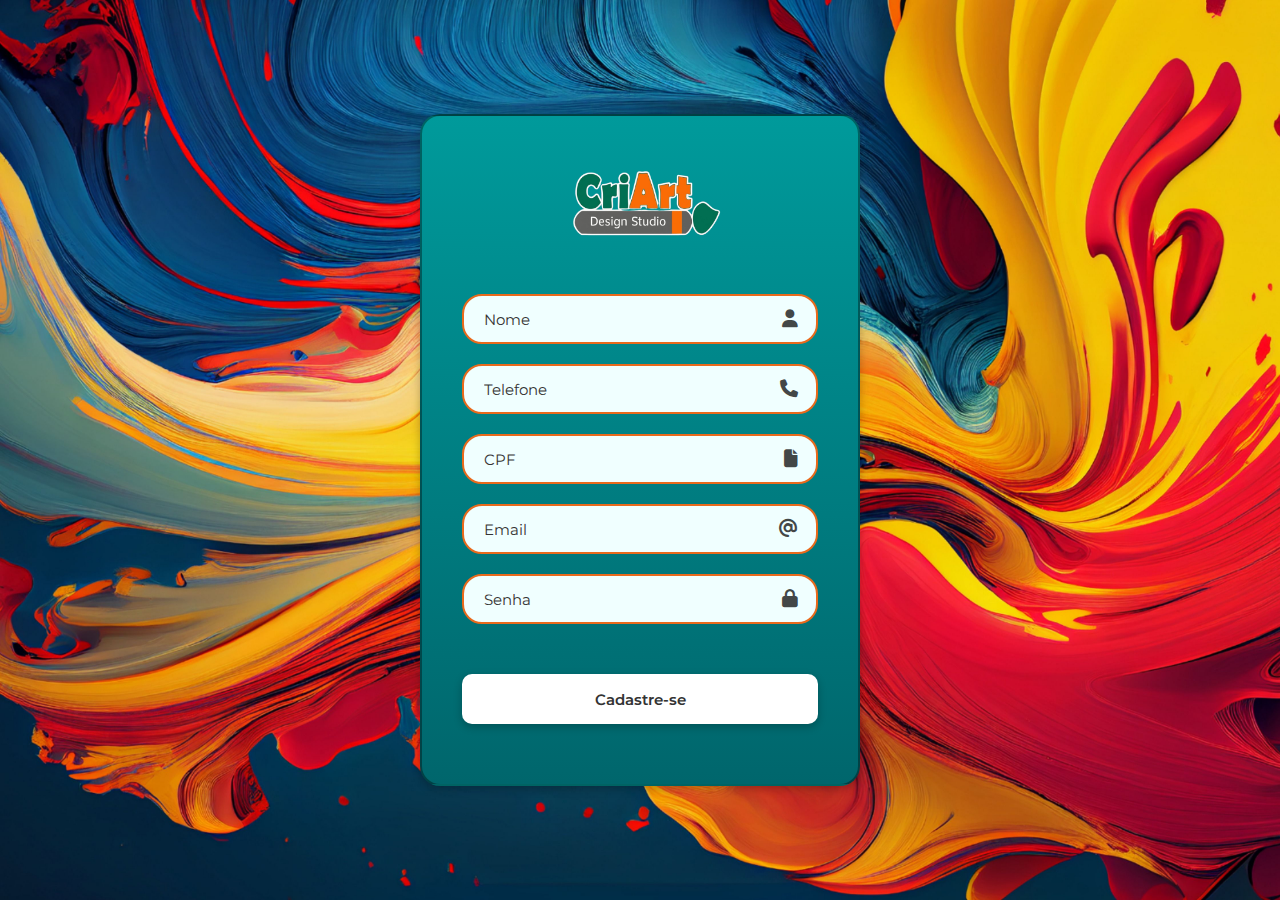
<file: templates/cadastro.html>
<!DOCTYPE html>
<html lang="en">
<head>
    <meta charset="UTF-8">
    <meta name="viewport" content="width=device-width, initial-scale=1.0">
    <link rel="icon" href="../static/Img/pincel_icon.png">
    <title>Cadastro</title>
    <link rel="stylesheet" href="../static/cadastro.css">
    <link rel="stylesheet" href="https://cdnjs.cloudflare.com/ajax/libs/font-awesome/6.5.0/css/all.min.css">
</head>
<body>
    <main class="container">
        <form>
             <a href="../homepage/home.html"><h1 class="logo"><img src="../static/Img/Logo CriArt.png" alt="CriART"></h1></a>

            <div class="caixa-input">
                <input placeholder="Nome" 
                type="text" required>
                <i class="fa-solid fa-user"></i>
            </div> 

            <div class="caixa-input">
                <input placeholder="Telefone" type="tel" required>
                <i class="fa-solid fa-phone"></i>
            </div>

            <div class="caixa-input">
                <input placeholder="CPF" type="text" maxlength="14">
                <i class="fa-solid fa-file"></i>
            </div>

            <div class="caixa-input">
                <input placeholder="Email" type="email">
                <i class="fa-solid fa-at"></i>
            </div>

            <div class="caixa-input">
                <input placeholder="Senha" type="password">
                <i class="fa-solid fa-lock"></i>
            </div>

            <button type="submit" class="login">Cadastre-se</button>
</body>
</html>
</file>
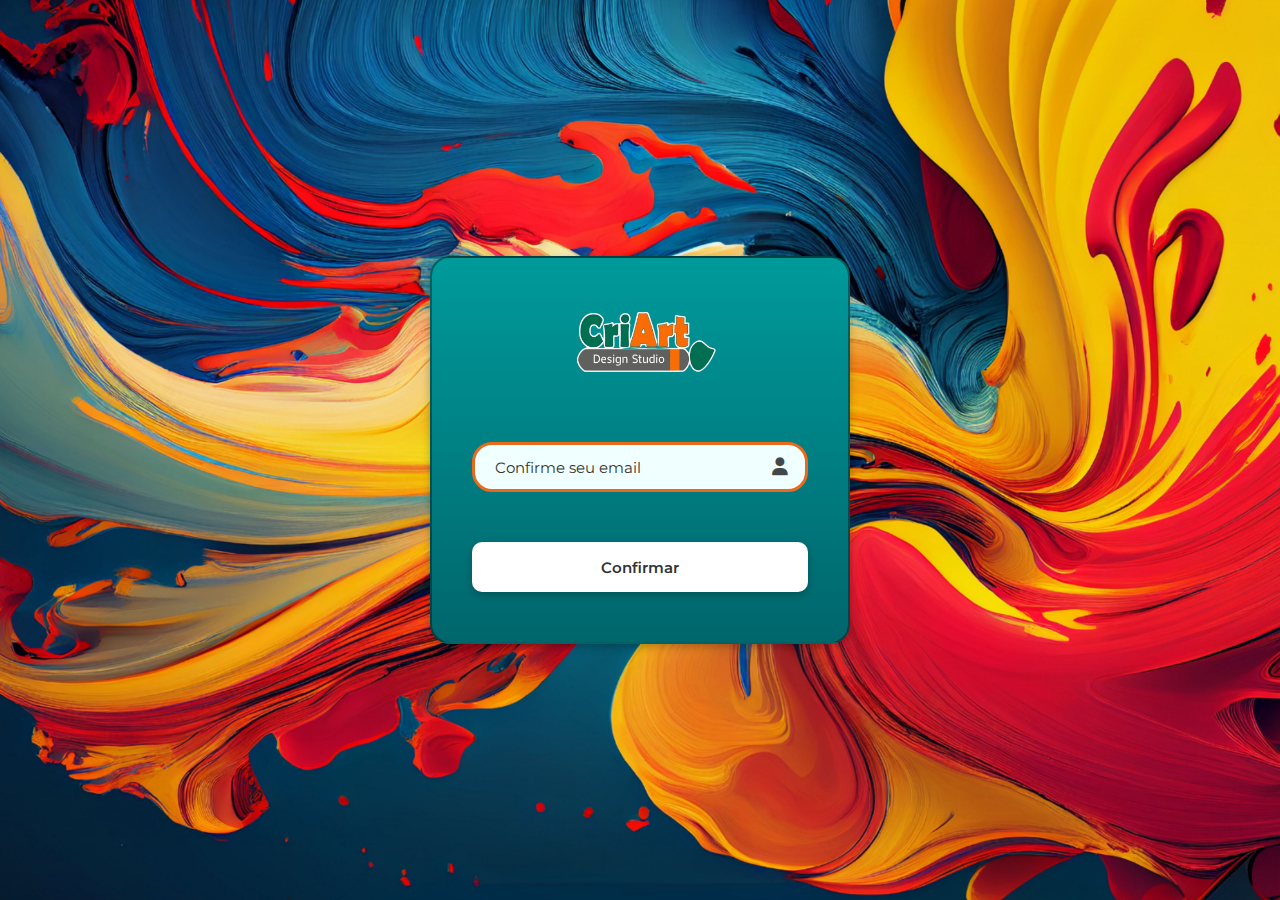
<file: templates/confirmeemail.html>
<!DOCTYPE html>
<html lang="en">
<head>
    <meta charset="UTF-8">
    <meta name="viewport" content="width=device-width, initial-scale=1.0">
    <link rel="icon" href="../static/Img/pincel_icon.png">
    <title>Confirme seu Email</title>
    <link rel="stylesheet" href="../static/login.css">
    <link rel="stylesheet" href="https://cdnjs.cloudflare.com/ajax/libs/font-awesome/6.5.0/css/all.min.css">
</head>
<body>
    <main class="container">
        <form>
            <a href="../homepage/home.html"><h1 class="logo"><img src="../static/Img/Logo CriArt.png" alt="CriART"></h1></a>

            <div class="caixa-input">
                <input placeholder="Confirme seu email" type="email">
                <i class="fa-solid fa-user"></i>
            </div>
            <div>
                <a href="../templates/nova-senha.html"><button type="" class="login"> Confirmar</button></a>
            
            </div>
        </form>
    </main>

</body>
</html>
</file>
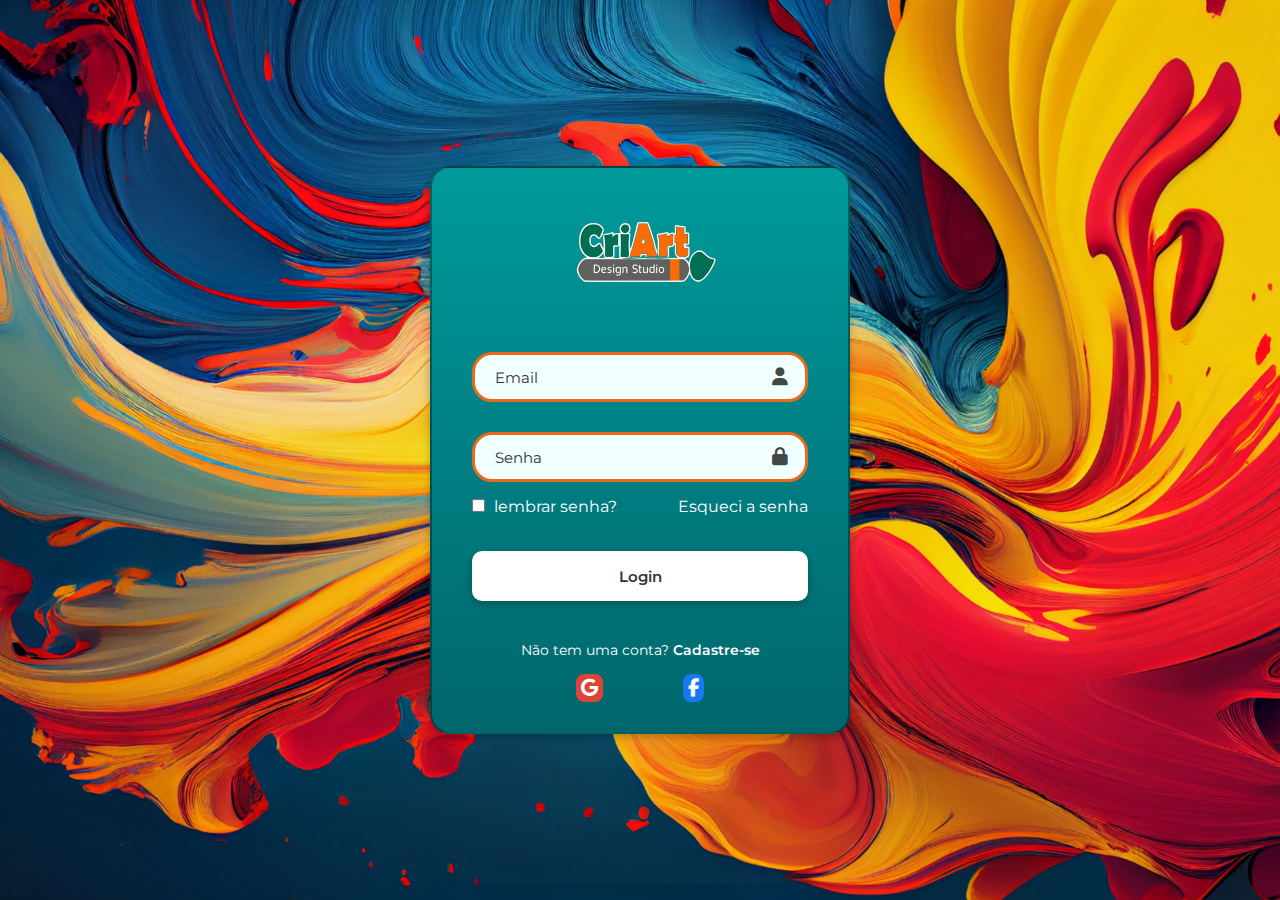
<file: templates/login.html>
<!DOCTYPE html>
<html lang="en">
<head>
    <meta charset="UTF-8">
    <meta name="viewport" content="width=device-width, initial-scale=1.0">
    <link rel="icon" href="../static/Img/pincel_icon.png">
    <title>Login</title>
    <link rel="stylesheet" href="../static/login.css">
    <link rel="stylesheet" href="https://cdnjs.cloudflare.com/ajax/libs/font-awesome/6.5.0/css/all.min.css">
    

</head>
<body>
    <main class="container">
        <form>
            <a href="../homepage/home.html"><h1 class="logo"><img src="../static/Img/Logo CriArt.png" alt="CriART"></h1></a>
            

            <div class="caixa-input">
                <input placeholder="Email" 
                type="email">
                <i class="fa-solid fa-user"></i>
            </div> 

            <div class="caixa-input">
                <input placeholder="Senha" type="password">
                <i class="fa-solid fa-lock"></i>
            </div>

            <div class="lembra-password">
                <label>
                <input type="checkbox">
                lembrar senha? 
                </label>
                <a href="../templates/confirmeemail.html">Esqueci a senha</a>
            </div>

            <button type="submit" class="login">Login</button>

            <div class="link-cadastro">
                <p>Não tem uma conta? <a href="../templates/cadastro.html">Cadastre-se</a></p>
            </div>

            <div class="social-login">
                <button class="btn-google">
                    <i class="fa-brands fa-google"></i>   
                </button>

                <button class="btn-facebook">
                    <i class="fa-brands fa-facebook-f"></i>   
                </button>
            </div>



        </form>
    </main>
</body>
</html>
</file>
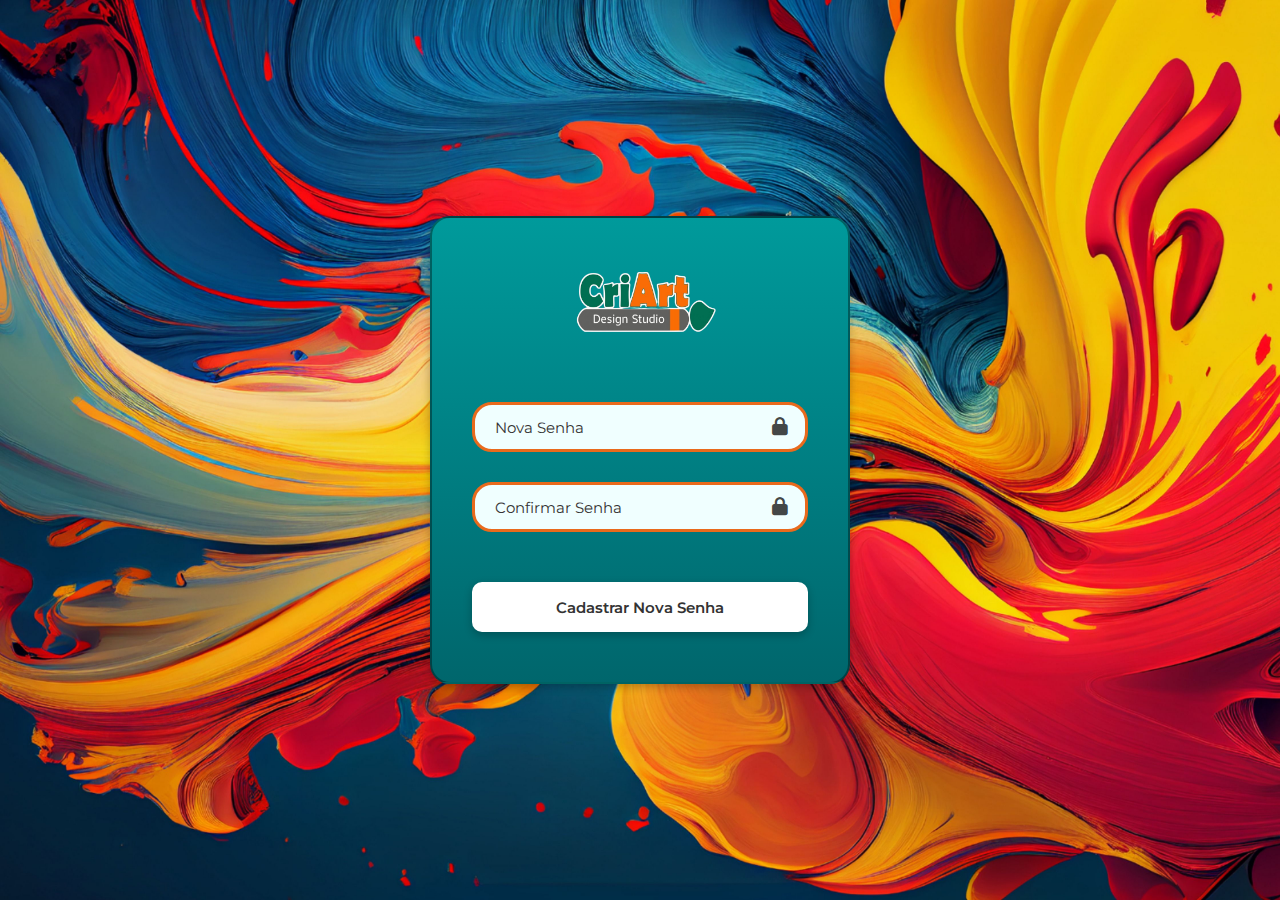
<file: templates/nova-senha.html>
<!DOCTYPE html>
<html lang="en">
<head>
    <meta charset="UTF-8">
    <meta name="viewport" content="width=device-width, initial-scale=1.0">
    <link rel="icon" href="../static/Img/pincel_icon.png">    
    <title>Nova Senha</title>
    <link rel="stylesheet" href="../static/login.css">
    <link rel="stylesheet" href="https://cdnjs.cloudflare.com/ajax/libs/font-awesome/6.5.0/css/all.min.css">
</head>
<body>
    <main class="container">
        <form>
            <a href="../homepage/home.html"><h1 class="logo"><img src="../static/Img/Logo CriArt.png" alt="CriART"></h1></a>

            <div class="caixa-input">
                <input placeholder="Nova Senha" type="password">
                <i class="fa-solid fa-lock"></i>
            </div>

            <div class="caixa-input">
                <input placeholder="Confirmar Senha" type="password">
                <i class="fa-solid fa-lock"></i>
            </div>

            <button type="submit" class="login">Cadastrar Nova Senha</button>
        </form>
    </main>

</body>
</html>
</file>
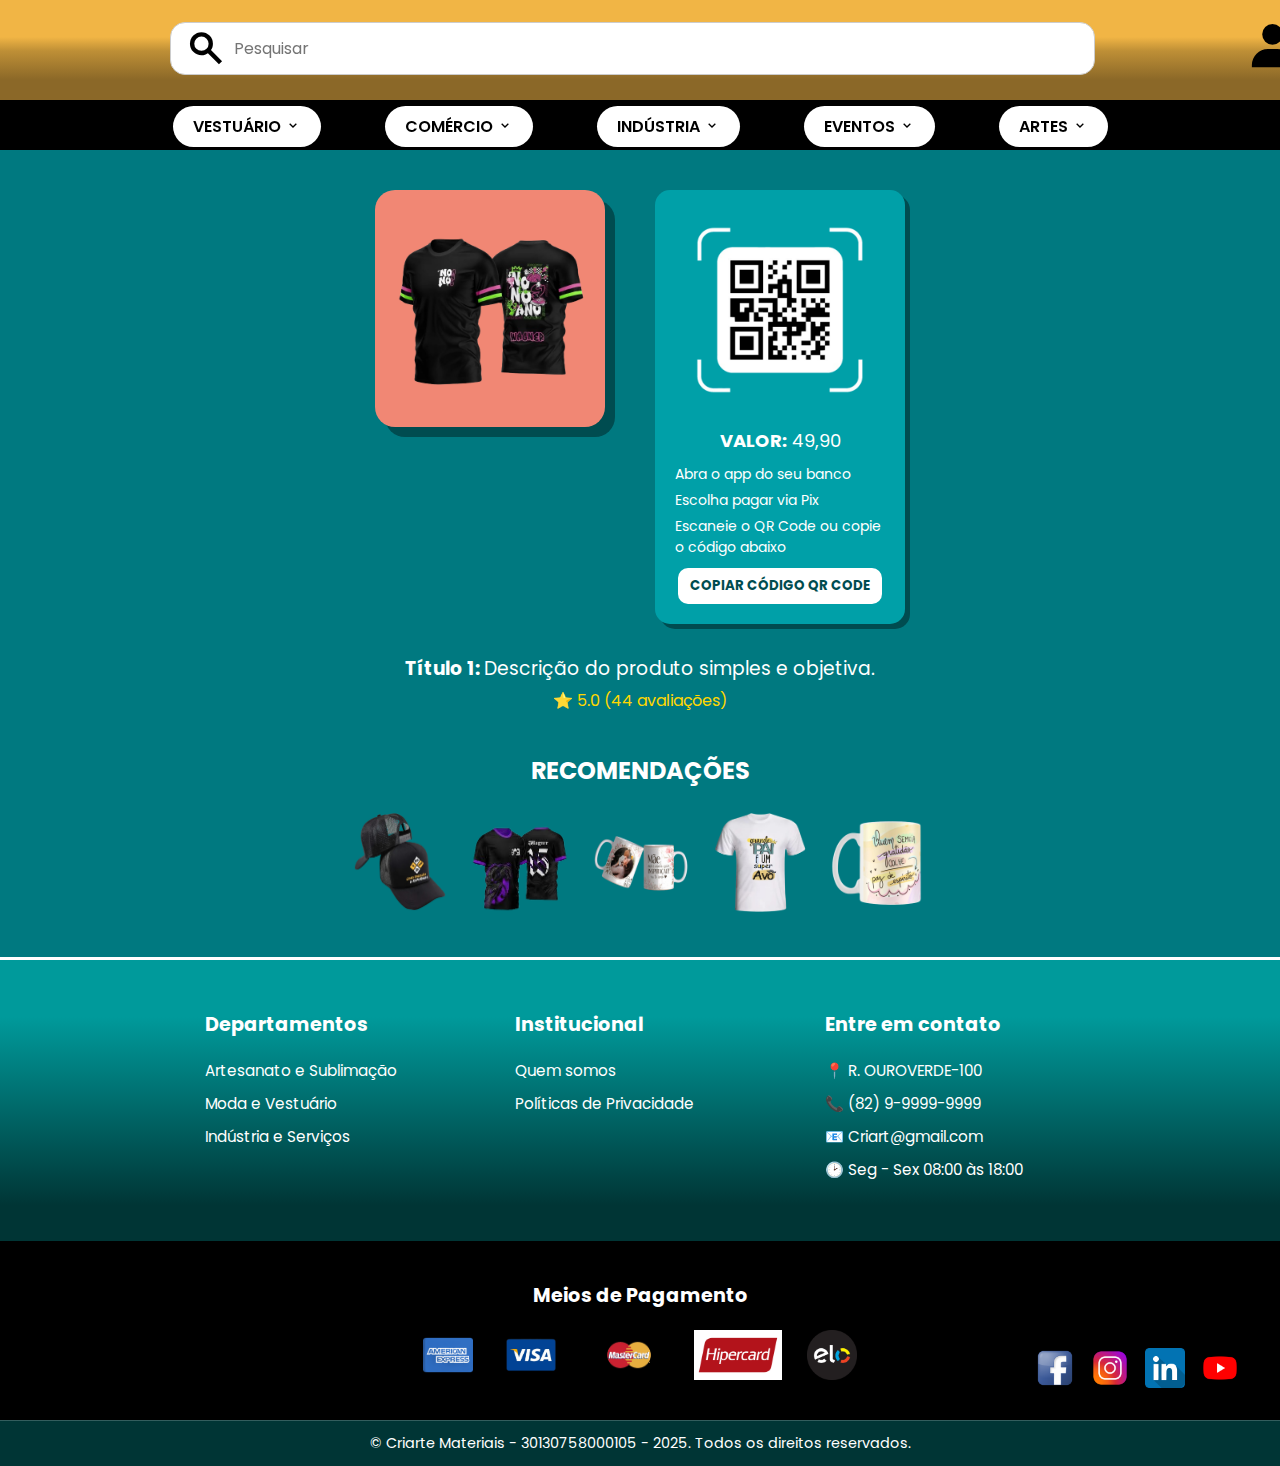
<file: templates/pagamento.html>
<!DOCTYPE html>
<html lang="pt-BR">
<head>
    <meta charset="UTF-8">
    <meta name="viewport" content="width=device-width, initial-scale=1.0">
    <link rel="icon" href="../static/Img/pincel_icon.png">
    <title>Pagina de Pagamento</title>
    <link rel="stylesheet" href="../static/cabecalho.css">
    <link rel="stylesheet" href="../static/pagamento.css">
    <link rel="stylesheet" href="https://fonts.googleapis.com/css2?family=Material+Symbols+Outlined:opsz,wght,FILL,GRAD@20..48,100..700,0..1,-50..200&icon_names=search" />
    <link rel="stylesheet" href="https://unpkg.com/boxicons@2.1.4/css/boxicons.min.css">

<body>
    <header class="topo">
        <div class="top-bar">
          <a href="../templates/home.html"><img class="logo" src="../static/Img/Logo CriArt.png" alt="CriART"></a>
    
          <div class="search">
            <span class="material-symbols-outlined">search</span>
            <input type="text" id="searchinput" placeholder="Pesquisar">
          </div>
    
          <div class="login">
            <a href="../templates/login.html" style="text-decoration: none; color: inherit;"><i class='bx bxs-user'></i></a>
            <div class="carinho"> 
              <a href="../templates/CARRINHOCRIART.html" style="text-decoration: none; color: inherit;"><i class='bx bx-cart'></i></a>
              <span class="conta">0</span>
            </div>
          </div>
        </div>
    
        <ul class="cartegoria">
          <li><a href="../templates/produtosCriart.html" style="text-decoration: none; color: inherit;">VESTUÁRIO <i class='bx bx-chevron-down'></i></a></li>
          <li><a href="../templates/produtosCriart.html" style="text-decoration: none; color: inherit;"> COMÉRCIO <i class='bx bx-chevron-down'></i></a></li>
          <li><a href="../templates/produtosCriart.html" style="text-decoration: none; color: inherit;">INDÚSTRIA <i class='bx bx-chevron-down'></i></a></li>
          <li><a href="../templates/produtosCriart.html" style="text-decoration: none; color: inherit;"> EVENTOS <i class='bx bx-chevron-down'></i></a></li>
          <li><a href="../templates/produtosCriart.html" style="text-decoration: none; color: inherit;">ARTES <i class='bx bx-chevron-down'></i></a></li>
        </ul>
      </header>
    <!-- Conteúdo principal -->
    <main class="conteudo">
        <section class="produto-info">
            <div class="imagem-produto">
                <img src="../static/Img/Img_produtos/camisanano-removebg-preview - Copia.png" alt="Arte Vetor Camisa Preta - ‘O Nono Ano - Interclasse’">
            </div>

            <div class="pagamento">
                <img src="../static/Img/Img_produtos/Qr.png" alt="QR Code para pagamento" class="qrcode">
                <p class="valor"><strong>VALOR:</strong> 49,90</p>
                <ul>
                    <li>Abra o app do seu banco</li>
                    <li>Escolha pagar via Pix</li>
                    <li>Escaneie o QR Code ou copie o código abaixo</li>
                </ul>
                <button class="btn-copiar"><i class="fa fa-copy"></i> COPIAR CÓDIGO QR CODE</button>
            </div>
        </section>

        <section class="descricao">
            <h3>Título 1: <span>Descrição do produto simples e objetiva.</span></h3>
            <p class="avaliacao">⭐ 5.0 (44 avaliações)</p>
        </section>

        <section class="recomendacoes">
            <h2>RECOMENDAÇÕES</h2>
            <div class="produtos-recomendados">
                <img src="../static/Img/Img_produtos/bone.png" alt="Boné">
                <img src="../static/Img/Img_produtos/camisa-removebg-preview.png" alt="Camisa">
                <img src="../static/Img/Img_produtos/canecamae.png" alt="Caneca">
                <img src="../static/Img/Img_produtos/camisaavo.png" alt="Camisa">
                <img src="../static/Img/Img_produtos/gratidao-removebg-preview - Copia.png" alt="Produto 5">
            </div>
        </section>
    </main>

    <footer>
        <!-- Faixa branca superior -->
        <div class="faixa-branca"></div>
    
        <!-- Área azul principal com degradê -->
        <div class="footer-container">
          <!-- COLUNA 1 -->
          <div class="footer-col">
            <h3>Departamentos</h3>
            <ul>
              <li><a href="#">Artesanato e Sublimação</a></li>
              <li><a href="#">Moda e Vestuário</a></li>
              <li><a href="#">Indústria e Serviços</a></li>
            </ul>
          </div>
    
          <!-- COLUNA 2 -->
          <div class="footer-col">
            <h3>Institucional</h3>
            <ul>
              <li><a href="#">Quem somos</a></li>
              <li><a href="#">Políticas de Privacidade</a></li>
            </ul>
          </div>
    
          <!-- COLUNA 3 -->
          <div class="footer-col">
            <h3>Entre em contato</h3>
            <ul>
              <li>📍 R. OUROVERDE-100</li> 
              <li>📞 (82) 9-9999-9999</li>
              <li>📧 Criart@gmail.com</li>
              <li>🕑 Seg - Sex 08:00 às 18:00</li>
            </ul>
          </div>
        </div>
    
        <!-- Área preta inferior com pagamentos e ícones -->
        <div class="footer-bottom">
          <div class="meios-pagamento">
            <h3>Meios de Pagamento</h3>
            <div class="payments">
              <img src="../static/Img/card_amercian_express_footer.png" alt="American Express">
              <img src="../static/Img/visa_card_footer.png" alt="Visa">
              <img src="../static/Img/mastercard_footer.png" alt="Master Card">
              <img src="../static/Img/hipercard-footer.png">
              <img src="../static/Img/Elo_card_footer.png" alt="Elo">
            </div>
          </div>
    
          <div class="social-icons">
            <a href="#"><img src="../static/Img/facebook_footer.png" alt="Facebook"></a>
            <a href="#"><img src="../static/Img/instagram_footer.png" alt="Instagram"></a>
            <a href="#"><img src="../static/Img/linkedin_footer.png" alt="LinkedIn"></a>
            <a href="#"><img src="../static/Img/youtube_footer.png" alt="YouTube"></a>
          </div>
        </div>
    
        <!-- COPYRIGHT -->
        <div class="footer-copy">
          © Criarte Materiais - 30130758000105 - 2025. Todos os direitos reservados.
        </div>
      </footer>
    

</body>
</html>
</file>
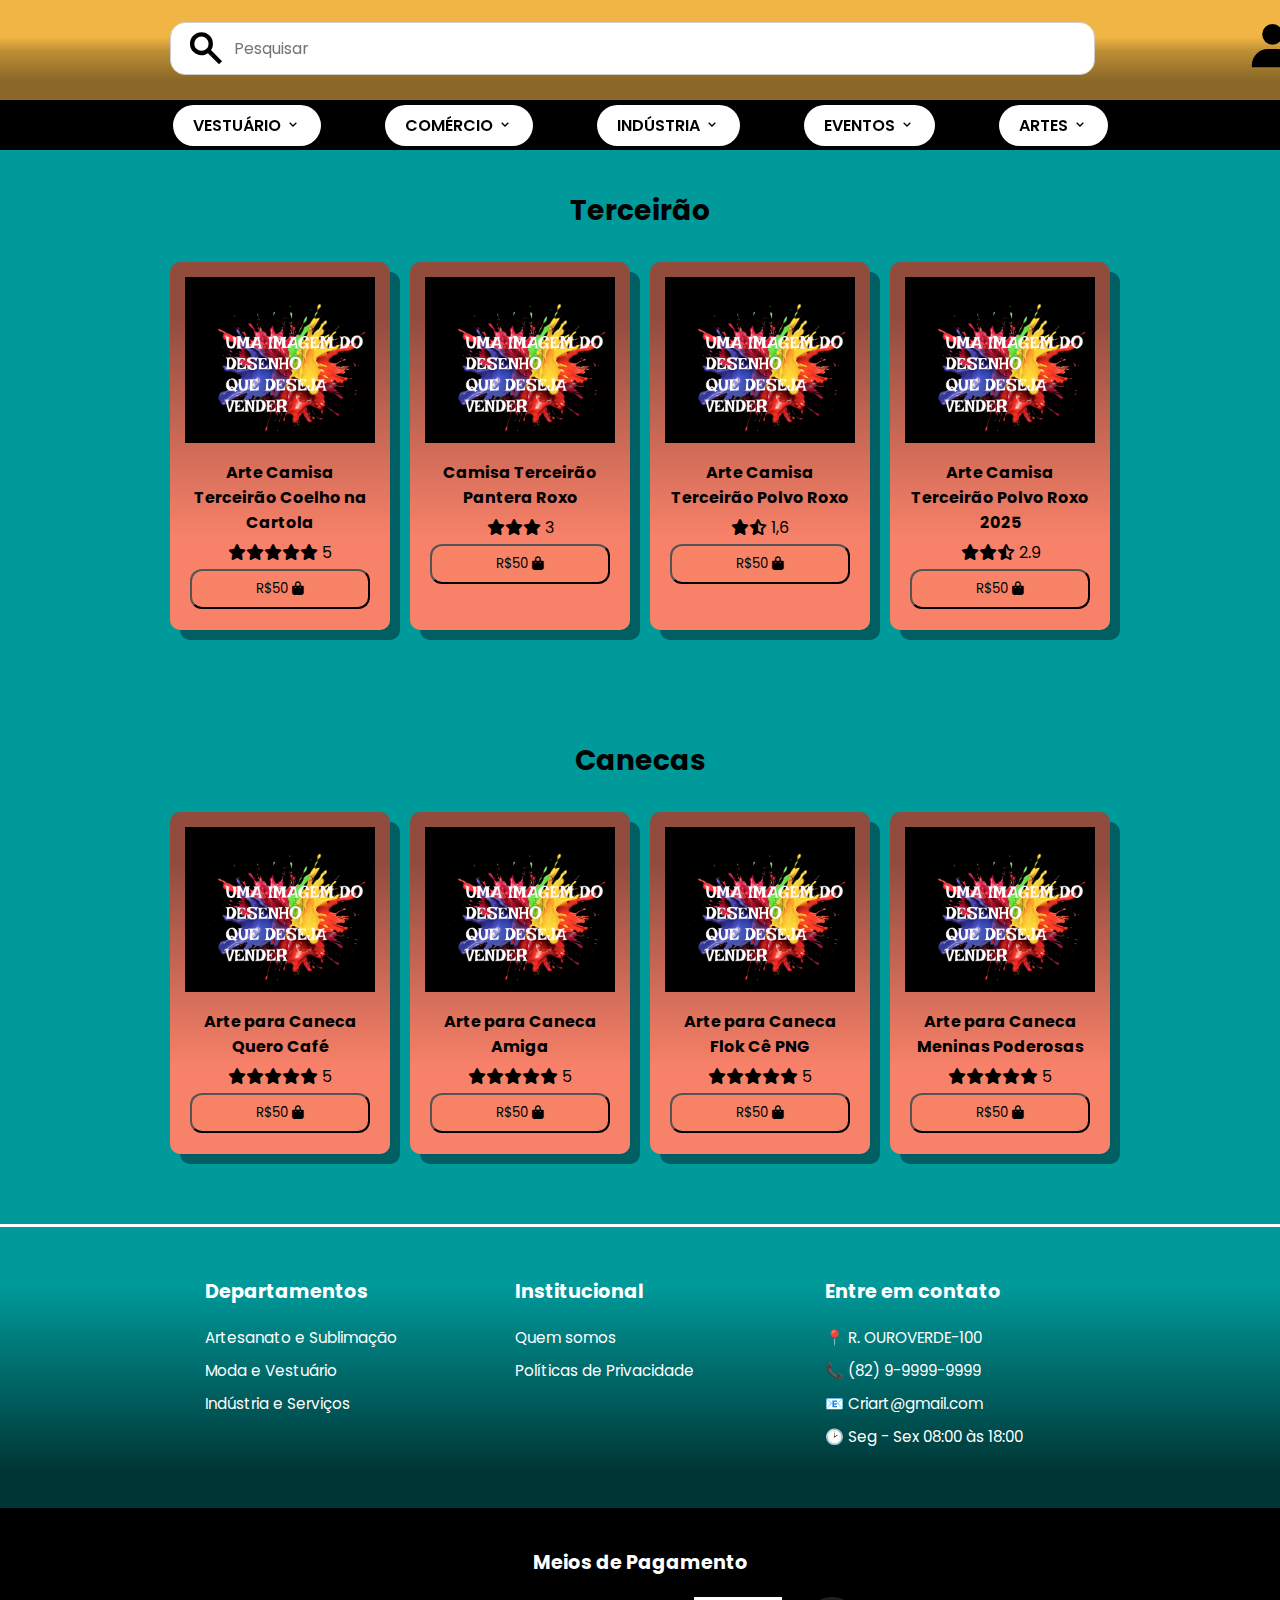
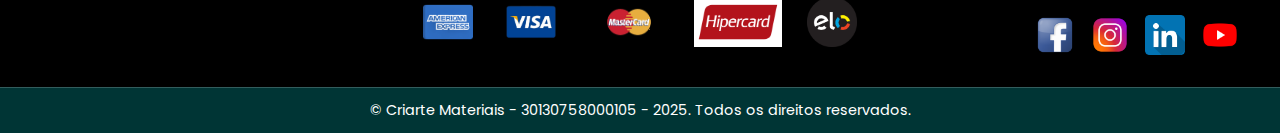
<file: templates/produtosCriart.html>
<!DOCTYPE html>
<html lang="pt-BR">
<head>
    <meta charset="UTF-8">
    <meta name="viewport" content="width=device-width, initial-scale=1.0">
    <title>Produtos</title>
    <link rel="icon" href="../static/Img/pincel_icon.png">
    <link rel="stylesheet" href="https://fonts.googleapis.com/css2?family=Material+Symbols+Outlined:opsz,wght,FILL,GRAD@20..48,100..700,0..1,-50..200&icon_names=search" />
    <link rel="stylesheet" href="https://unpkg.com/boxicons@2.1.4/css/boxicons.min.css">
    <link rel="stylesheet" href="https://cdnjs.cloudflare.com/ajax/libs/font-awesome/6.5.0/css/all.min.css">
    <link rel="stylesheet" href="../static/produtosCriart.css">
<body>
    <header class="topo">
        <div class="top-bar">
          <a href="/templates/home.html"><img class="logo" src="../static/Img/Logo CriArt.png" alt="CriART"></a>
    
          <div class="search">
            <span class="material-symbols-outlined">search</span>
            <input type="text" id="searchinput" placeholder="Pesquisar">
          </div>
    
          <div class="login">
            <a href="../templates/login.html" style="text-decoration: none; color: inherit;"><i class='bx bxs-user'></i></a>
            <div class="carinho"> 
              <a href="../templates/CARRINHOCRIART.html" style="text-decoration: none; color: inherit;"><i class='bx bx-cart'></i></a>
              <span class="conta">0</span>
            </div>
          </div>
        </div>
    
        <ul class="cartegoria">
            <li><a href="../produtos/produtosCriart.html" style="text-decoration: none; color: inherit;">VESTUÁRIO <i class='bx bx-chevron-down'></i></a></li>
            <li><a href="../produtos/produtosCriart.html" style="text-decoration: none; color: inherit;"> COMÉRCIO <i class='bx bx-chevron-down'></i></a></li>
            <li><a href="../produtos/produtosCriart.html" style="text-decoration: none; color: inherit;">INDÚSTRIA <i class='bx bx-chevron-down'></i></a></li>
            <li><a href="../produtos/produtosCriart.html" style="text-decoration: none; color: inherit;"> EVENTOS <i class='bx bx-chevron-down'></i></a></li>
            <li><a href="../produtos/produtosCriart.html" style="text-decoration: none; color: inherit;">ARTES <i class='bx bx-chevron-down'></i></a></li>
          </ul>
    </header>

    <main>
        <section class="secao">
            <h2>Terceirão</h2>
            <div class="cards">
                <div class="card">
                    <img src="../static/Img/exemplo.png.png" alt="Camisa 1">
                    <h3>Arte Camisa Terceirão Coelho na Cartola</h3>
                    <div class="avaliacao" aria-label="Avaliação 2.9 de 5">
                        <span class="estrelas" aria-hidden="true"><i class="fa-solid fa-star"></i><i class="fa-solid fa-star"></i><i class="fa-solid fa-star"></i><i class="fa-solid fa-star"></i><i class="fa-solid fa-star"></i></span>
                        <span class="avaliacao__nota">5</span>
                    </div>
                    <div class="preco"> 
                        <a href="../templates/pagamento.html"><button class="btn btn-amarelo" >R$50 <i class="fa-solid fa-bag-shopping"></i> </button></a>                       
                    </div>
                </div>


                <div class="card">
                    <img src="../static/Img/exemplo.png.png" alt="Camisa 2">
                    <h3>Camisa Terceirão Pantera Roxo </h3>
                    <div class="avaliacao" aria-label="Avaliação 2.9 de 5">
                        <span class="estrelas" aria-hidden="true"><i class="fa-solid fa-star"></i><i class="fa-solid fa-star"></i><i class="fa-solid fa-star"></i></span>
                        <span class="avaliacao__nota">3</span>
                    </div>
                    <div class="preco">
                        <a href="../templates/pagamento.html"><button class="btn btn-amarelo">R$50 <i class="fa-solid fa-bag-shopping"></i></button></a>
                    </div>
                    
                </div>


                <div class="card">
                    <img src="../static/Img/exemplo.png.png" alt="Camisa 3">
                    <h3>Arte Camisa Terceirão Polvo Roxo </h3>
                    <div class="avaliacao" aria-label="Avaliação 2.9 de 5">
                        <span class="estrelas" aria-hidden="true"><i class="fa-solid fa-star"></i><i class="fa-solid fa-star-half-stroke"></i></span>
                        <span class="avaliacao__nota">1,6</span>
                    </div>
                    <div class="preco">
                        <a href="../templates/pagamento.html"><button class="btn btn-amarelo">R$50 <i class="fa-solid fa-bag-shopping"></i></button></a>
                    </div>
                </div>


                <div class="card">
                    <img src="../static/Img/exemplo.png.png" alt="Camisa 4">
                    <h3>Arte Camisa Terceirão Polvo Roxo 2025</h3>
                    <div class="avaliacao" aria-label="Avaliação 2.9 de 5">
                        <span class="estrelas" aria-hidden="true"><i class="fa-solid fa-star"></i><i class="fa-solid fa-star"></i><i class="fa-solid fa-star-half-stroke"></i></span>
                        <span class="avaliacao__nota">2.9</span>
                    </div>
                    <div class="preco">
                        <a href="../templates/pagamento.html"><button class="btn btn-amarelo">R$50 <i class="fa-solid fa-bag-shopping"></i></button></a>
                    </div>
                </div>
            </div>
        </section>

        <section class="secao">
            <h2>Canecas</h2>
            <div class="cards">
                <div class="card">
                <img src="../static/Img/exemplo.png.png"alt="Caneca 1">
                <h3>Arte para Caneca Quero Café</h3>
                <div class="avaliacao" aria-label="Avaliação 2.9 de 5">
                    <span class="estrelas" aria-hidden="true"><i class="fa-solid fa-star"></i><i class="fa-solid fa-star"></i><i class="fa-solid fa-star"></i><i class="fa-solid fa-star"></i><i class="fa-solid fa-star"></i></span>
                    <span class="avaliacao__nota">5</span>
                </div>
                <div class="preco">
                    <a href="../templates/pagamento.html"><button class="btn btn-amarelo">R$50 <i class="fa-solid fa-bag-shopping"></i></button></a>
                </div>
                
            </div>

            <div class="card">
                <img src="../static/Img/exemplo.png.png" alt="Caneca 2">
                <h3>Arte para Caneca Amiga </h3>
                <div class="avaliacao" aria-label="Avaliação 2.9 de 5">
                    <span class="estrelas" aria-hidden="true"><i class="fa-solid fa-star"></i><i class="fa-solid fa-star"></i><i class="fa-solid fa-star"></i><i class="fa-solid fa-star"></i><i class="fa-solid fa-star"></i></span>
                    <span class="avaliacao__nota">5</span>
                </div>
                <div class="preco">
                    <a href="../templates/pagamento.html"><button class="btn btn-amarelo">R$50 <i class="fa-solid fa-bag-shopping"></i></button></a>
                </div>
                
            </div>

            <div class="card">
                <img src="../static/Img/exemplo.png.png" alt="Caneca 3">
                <h3>Arte para Caneca Flok Cê PNG</h3>
                <div class="avaliacao" aria-label="Avaliação 2.9 de 5">
                    <span class="estrelas" aria-hidden="true"><i class="fa-solid fa-star"></i><i class="fa-solid fa-star"></i><i class="fa-solid fa-star"></i><i class="fa-solid fa-star"></i><i class="fa-solid fa-star"></i></span>
                    <span class="avaliacao__nota">5</span>
                </div>
                <div class="preco">
                    <a href="../templates/pagamento.html"><button class="btn btn-amarelo">R$50 <i class="fa-solid fa-bag-shopping"></i></button></a>
                </div>
            </div>

            <div class="card">
                <img src="../static/Img/exemplo.png.png" alt="Caneca 4">
                <h3>Arte para Caneca Meninas Poderosas</h3>
                <div class="avaliacao" aria-label="Avaliação 2.9 de 5">
                    <span class="estrelas" aria-hidden="true"><i class="fa-solid fa-star"></i><i class="fa-solid fa-star"></i><i class="fa-solid fa-star"></i><i class="fa-solid fa-star"></i><i class="fa-solid fa-star"></i></span>
                    <span class="avaliacao__nota">5</span>
                </div>
                <div class="preco">
                    <a href="../templates/pagamento.html"><button class="btn btn-amarelo">R$50 <i class="fa-solid fa-bag-shopping"></i></button></a>
                </div>
            </div>
        </section>
    </main>

    <footer>
        <!-- Faixa branca superior -->
        <div class="faixa-branca"></div>
    
        <!-- Área azul principal com degradê -->
        <div class="footer-container">
          <!-- COLUNA 1 -->
          <div class="footer-col">
            <h3>Departamentos</h3>
            <ul>
              <li><a href="#">Artesanato e Sublimação</a></li>
              <li><a href="#">Moda e Vestuário</a></li>
              <li><a href="#">Indústria e Serviços</a></li>
            </ul>
          </div>
    
          <!-- COLUNA 2 -->
          <div class="footer-col">
            <h3>Institucional</h3>
            <ul>
              <li><a href="#">Quem somos</a></li>
              <li><a href="#">Políticas de Privacidade</a></li>
            </ul>
          </div>
    
          <!-- COLUNA 3 -->
          <div class="footer-col">
            <h3>Entre em contato</h3>
            <ul>
              <li>📍 R. OUROVERDE-100</li> 
              <li>📞 (82) 9-9999-9999</li>
              <li>📧 Criart@gmail.com</li>
              <li>🕑 Seg - Sex 08:00 às 18:00</li>
            </ul>
          </div>
        </div>
    
        <!-- Área preta inferior com pagamentos e ícones -->
        <div class="footer-bottom">
          <div class="meios-pagamento">
            <h3>Meios de Pagamento</h3>
            <div class="payments">
              <img src="../static/Img/card_amercian_express_footer.png" alt="American Express">
              <img src="../static/Img/visa_card_footer.png" alt="Visa">
              <img src="../static/Img/mastercard_footer.png" alt="Master Card">
              <img src="../static/Img/hipercard-footer.png">
              <img src="../static/Img/Elo_card_footer.png" alt="Elo">
            </div>
          </div>
    
          <div class="social-icons">
            <a href="#"><img src="../static/Img/facebook_footer.png" alt="Facebook"></a>
            <a href="#"><img src="../static/Img/instagram_footer.png" alt="Instagram"></a>
            <a href="#"><img src="../static/Img/linkedin_footer.png" alt="LinkedIn"></a>
            <a href="#"><img src="../static/Img/youtube_footer.png" alt="YouTube"></a>
          </div>
        </div>
    
        <!-- COPYRIGHT -->
        <div class="footer-copy">
          © Criarte Materiais - 30130758000105 - 2025. Todos os direitos reservados.
        </div>
    </footer>
</body>
</html>
</file>
<file: static/cadastro.css>
@import url('https://fonts.googleapis.com/css2?family=Montserrat:ital,wght@0,100..900;1,100..900&display=swap');

* {
    margin: 0;
    padding: 0;
    box-sizing: border-box;
    font-family: "Montserrat", sans-serif;
}

body{
    display: flex;
    justify-content: center;
    align-items: center;
    min-height: 100vh;
    background: url(../static/Img/explosion-photo-background-login.jpg);
    background-size: cover;
    background-position: center;
    background-repeat: no-repeat;

}

.container{
    width: 440px;
    height: 100%;
    background: linear-gradient(180deg,#009A9B,  #00666C);
    border: 2px solid #0000005b;
    border-radius: 20px;
    color: white;
    padding: 30px 40px;
    box-shadow: rgba(0, 0, 0, 0.24) 0px 3px 8px;

}

.container h1{
    font-size: 30px;
    text-align: center;
}

.logo img{
    width: 180px;
    max-width: 100%;
}

.caixa-input{
    position: relative; /* mantem o elemento na posição inicial , mas visualmente pode-se mover sem afetar os outros elementos*/
    width: 100%;
    height: 50px;
    margin: 20px 0;
}

.caixa-input input{
    width: 100%;
    height: 100%;
    background-color:azure;
    border: 2PX solid #E96A1C;
    outline: none;
    border-radius: 20PX;
    font-size: 15px;
    color: rgb(0, 0, 0);
    padding: 20px 35px 20px 20px;
}

.caixa-input input::placeholder{
    color: rgb(53, 52, 52);
}

.caixa-input i{
    position: absolute;
    right: 20px;
    top: 50%;
    transform: translateY(-50%);
    /* top 50% e tranform usado para alinhar os itens no meio de maneira mais eficaz*/
    font-size: large;
    color: #000000b9;
}

.login{
    width: 100%;
    height: 50px;
    background-color: #fff;
    border: none;
    border-radius: 10px;
    cursor: pointer;
    font-size: 15px;
    color: #333;
    box-shadow: rgba(0, 0, 0, 0.24) 0px 3px 8px;
    font-weight: 600;
    margin-top: 30px;
    margin-bottom: 30px;
}

.login:hover{
    background-color: #E96A1C;
    border: 2px solid #0000005b;
    color: #fff;
    transition: 0.3s;
}
</file>
<file: static/login.css>
@import url('https://fonts.googleapis.com/css2?family=Montserrat:ital,wght@0,100..900;1,100..900&display=swap');

* {
    margin: 0;
    padding: 0;
    box-sizing: border-box;
    font-family: "Montserrat", sans-serif;
}

body{
    display: flex;
    justify-content: center;
    align-items: center;
    min-height: 100vh;
    background: url(../static/Img/explosion-photo-background-login.jpg);
    background-size: cover;
    background-position: center;

}

.container{
    width: 420px;
    background: linear-gradient(180deg,#009A9B,  #00666C);
    border: 2px solid #0000005b;
    border-radius: 20px;
    color: white;
    padding: 30px 40px;
    box-shadow: rgba(0, 0, 0, 0.24) 0px 3px 8px;

}

.container h1{
    font-size: 42px;
    text-align: center;
}


.logo img{
    width: 170px;
    max-width: 100%;
}

.caixa-input{
    position: relative; /* mantem o elemento na posição inicial , mas visualmente pode-se mover sem afetar os outros elementos*/
    width: 100%;
    height: 50px;
    margin: 30px 0;
}

.caixa-input input{
    width: 100%;
    height: 100%;
    background-color:azure;
    border: 3px solid #E96A1C;
    outline: none;
    border-radius: 20PX;
    font-size: 15px;
    color: black;
    padding: 20px 35px 20px 20px;
}

.caixa-input input::placeholder{
    color: rgb(53, 52, 52);
}

.caixa-input i{
    position: absolute;
    right: 20px;
    top: 50%;
    transform: translateY(-50%);
    /* top 50% e tranform usado para alinhar os itens no meio de maneira mais eficaz*/
    font-size: large;
    color: #000000b9;
}

.lembra-password{
    display: flex;
    justify-content: space-between;
     margin: -15px 0 15px;
}



.lembra-password label input{
    accent-color: #ffffff;
    margin-right: 5px;
}

.lembra-password label input:hover{
    color: transparent;
}

.lembra-password a{
    text-decoration: none;
    color: #fff;

}

.lembra-password a:hover{
    text-decoration: underline;
}

.login{
    width: 100%;
    height: 50px;
    background-color: #fff;
    border: none;
    border-radius: 10px;
    cursor: pointer;
    font-size: 15px;
    color: #333;
    box-shadow: rgba(0, 0, 0, 0.24) 0px 3px 8px;
    font-weight: 600;
    margin-top: 20px;
    margin-bottom: 20px;
}

.login:hover{
    background-color: #E96A1C;
    border: 2px solid #0000005b;
    color: #fff;
    transition: 0.3s;
}

.link-cadastro{
    font-size: 14px;
    text-align: center;
    margin: 20px 0 15px;
}

.link-cadastro a{
    text-decoration: none;
    color: #fff;
    font-weight: 600;

}

.social-login{
    display: flex;
    gap: 5rem;
    justify-content: center;
    align-items: center;
}

.btn-google, .btn-facebook{
    display: flex;
    align-items: center;
    justify-content: center;
    gap: 5rem;
    padding: 5px;
    border: none;
    border-radius: 8px;
    font-size: 18px;
    cursor: pointer;
    color: #ffffff;
    font-weight: 800px;
    transition: transforme 0.3s ease, box-shadow 0.3s ease;
}

.btn-google{
    background-color: #DB4437;
}

.btn-facebook{
    background-color: #1877F2;
}
.btn-google:hover{
    transform: scale(1.1);
    background-color: #df3627;
}

.btn-facebook:hover{
    transform: scale(1.1);
    background-color: #066ef5;
}
</file>
<file: static/cabecalho.css>
@import url('https://fonts.googleapis.com/css2?family=Poppins:wght@400;600&display=swap');

* {
    margin: 0;
    padding: 0;
    box-sizing: border-box;
    font-family: "Poppins", sans-serif;
}

body {
    background-color: #f7f7f7;
}

header.topo {
    position: sticky;
    top: 0;
    z-index: 1000;
    background: linear-gradient(to bottom, #003535 0%, #009A9B 67%);
    display: flex;
    flex-direction: column;
    align-items: center;
    border-bottom: 50px solid #000;
    padding-bottom: 10px;
    height: 150px;
}
.top-bar {
    width: 100%;
    max-width: 1300px;
    display: flex;
    justify-content: space-between;
    align-items: center;
    padding: 10px 20px;
}
.logo {
    position: relative;
    top: -35px;
    transform: translateX(-300px);
    width: 180px;
    height: auto;
}
.search {
    position: relative;
    top: -45px;
    flex: 1;
    margin: 0 40px;
    display: flex;
    align-items: center;
    border: 1px solid #ccc;
    border-radius: 15px;
    background-color: #fff;
    padding: 5px 15px;
    transform: translateX(-70px);
}
.search input {
    border: none;
    outline: none;
    flex: 1;
    padding: 8px;
    font-size: 16px;
    color: #000;
}
.search span {
    color: #000;
    font-size: 40px;
    font-weight: 900;
}
.icons {
    flex-direction: column;
    display: flex;
    align-items: center;
    gap: 25px;
    position: relative;
}
.icons i {
    font-size: 35px;
    color: #fff;
    cursor: pointer;
    text-decoration: none;
}
.login{
    top: 0px;
    font-size: 55px;
    position: relative;
    transform: translate(40px);
    text-decoration: none;
}
.carinho{
    transform: translateX(80px);
    top: -80px;
    font-size: 55px;
    position: relative;

}
.conta {
    position: absolute;
    right: -5px;
    top: -5px;
    background: #000;
    color: #fff;
    font-size: 12px;
    font-weight: bold;
    border-radius: 50%;
    padding: 2px 6px;
}
.cartegoria {
    position: relative;
    display: flex;
    justify-content: center;
    align-items: center;
    gap: 4rem;
    list-style: none;
    top: -81px;
    flex-wrap: wrap;
}

.cartegoria li {
    background: #fff;
    color: #000;
    padding: 8px 20px;
    border-radius: 25px;
    font-weight: 600;
    display: flex;
    align-items: center;
    gap: 5px;
    cursor: pointer;
}

#titulo {
    background: linear-gradient(90deg, #000000 40%, #00666B 52%);
    background-clip: text;
    -webkit-background-clip: text; 
    -webkit-text-fill-color: transparent; 
    font-size: 3rem;
    font-weight: 720;
    padding: 30px;
    text-align: center; 
    margin: 0 auto; 
    transform: translateX(0px);
    display: block; 
}



















/* RODAPÉ */
footer {
  width: 100%;
  color: #fff;
}

/* Faixa branca superior */
.faixa-branca {
  width: 100%;
  height: 3px;
  background-color: #fff;
}

/* Área azul principal com degradê */
.footer-container {
  display: flex;
  justify-content: center;
  align-items: flex-start;
  flex-wrap: wrap;
  gap: 60px;
  padding: 50px 20px;
  background: linear-gradient(180deg, #009A9B 20.19%, #003535 87.5%);
  color: #fff;
}

.footer-col {
  flex: 1 1 220px;
  max-width: 250px;
}

.footer-col h3 {
  margin-bottom: 20px;
  font-size: 1.2rem;
  font-weight: bold;
}

.footer-col ul {
  list-style: none;
}

.footer-col ul li {
  margin-bottom: 10px;
  font-size: 0.95rem;
}

.footer-col ul li a {
  color: #fff;
  text-decoration: none;
}

.footer-col ul li a:hover {
  text-decoration: underline;
}

/* Área preta inferior com pagamentos e ícones */
.footer-bottom {
  background-color: #000;
  position: relative; /* para que os ícones absolutos se baseiem aqui */
  padding: 40px 20px;
  display: flex;
  justify-content: center;
  align-items: center;
  flex-wrap: wrap;
  text-align: center;
}

.meios-pagamento {
  flex: 1 1 400px;
}

.meios-pagamento h3 {
  margin-bottom: 20px;
  font-size: 1.2rem;
}

.payments {
  display: flex;
  justify-content: center;
  gap: 25px;
  flex-wrap: wrap;
}

.payments img {
    width: auto;
    height: 50px;
    transition: transform 0.3s;}

.payments img:hover {
  transform: scale(1.1);
}

/* Ícones sociais fixos no canto inferior direito */
.social-icons {
  position: absolute;
  right: 40px;
  bottom: 25px;
  display: flex;
  gap: 15px;
}

.social-icons img {
  width: 40px;
  height: 40px;
  transition: transform 0.3s;
  object-fit: contain;
}

.social-icons img:hover {
  transform: scale(1.1);
}

/* COPYRIGHT */
.footer-copy {
  background-color: #003535;
  text-align: center;
  padding: 12px;
  font-size: 0.9rem;
  color: #fff;
  border-top: 1px solid rgba(255,255,255,0.2);
}

/* RESPONSIVIDADE */
@media (max-width: 768px) {
  .footer-container {
    flex-direction: column;
    align-items: center;
    text-align: center;
  }

  .footer-col {
    margin: 20px 0;
  }

  .footer-bottom {
    flex-direction: column;
    align-items: center;
    padding-bottom: 80px; /* espaço extra pro ícone não sobrepor */
  }

  .social-icons {
    position: static;
    margin-top: 20px;
  }
}
</file>
<file: static/pagamento.css>
@import url('https://fonts.googleapis.com/css2?family=Poppins:wght@400;600&display=swap');

* {
    margin: 0;
    padding: 0;
    box-sizing: border-box;
    font-family: "Poppins", sans-serif;
}

body {
    background-color: #f7f7f7;
}

header.topo {
    position: sticky;
    top: 0;
    z-index: 1000;
    background: linear-gradient(180deg, #F1B545 37%, #BE8F36 51%, #8b6828 80%);
    display: flex;
    flex-direction: column;
    align-items: center;
    border-bottom: 50px solid #000;
    padding-bottom: 10px;
    height: 150px;
}
.top-bar {
    width: 100%;
    max-width: 1300px;
    display: flex;
    justify-content: space-between;
    align-items: center;
    padding: 10px 20px;
}
.logo {
    position: relative;
    top: -35px;
    transform: translateX(-300px);
    width: 180px;
    height: auto;
}
.search {
    position: relative;
    top: -45px;
    flex: 1;
    margin: 0 40px;
    display: flex;
    align-items: center;
    border: 1px solid #ccc;
    border-radius: 15px;
    background-color: #fff;
    padding: 5px 15px;
    transform: translateX(-70px);
}
.search input {
    border: none;
    outline: none;
    flex: 1;
    padding: 8px;
    font-size: 16px;
    color: #000;
}
.search span {
    color: #000;
    font-size: 40px;
    font-weight: 900;
}
.icons {
    flex-direction: column;
    display: flex;
    align-items: center;
    gap: 25px;
    position: relative;
}
.icons i {
    font-size: 35px;
    color: #fff;
    cursor: pointer;
}
.login{
    top: 0px;
    font-size: 55px;
    position: relative;
    transform: translate(40px);
}
.carinho{
    transform: translateX(80px);
    top: -80px;
    font-size: 55px;
    position: relative;
}
.conta {
    position: absolute;
    right: -5px;
    top: -5px;
    background: #000;
    color: #fff;
    font-size: 12px;
    font-weight: bold;
    border-radius: 50%;
    padding: 2px 6px;
}
.cartegoria {
    position: relative;
    display: flex;
    justify-content: center;
    align-items: center;
    gap: 4rem;
    list-style: none;
    top: -80px;
    flex-wrap: wrap;
}

.cartegoria li {
    background: #fff;
    color: #000;
    padding: 8px 20px;
    border-radius: 25px;
    font-weight: 600;
    display: flex;
    align-items: center;
    gap: 5px;
    cursor: pointer;
    
}

/* ---------- Conteúdo principal ---------- */
.conteudo {
    padding: 40px 0;
    background-color: #007980;
    text-align: center;
}

/* ---------- Seção do produto ---------- */
.produto-info {
    display: flex;
    justify-content: center;
    align-items: flex-start;
    gap: 50px;
    flex-wrap: wrap;
    margin-bottom: 30px;
}

.imagem-produto {
    background-color: #f18774;
    padding: 15px;
    border-radius: 20px;
    box-shadow: 10px 10px 0px #004c50;
}

.imagem-produto img {
    width: 200px;
    border-radius: 10px;
}

/* ---------- QR Code e Pagamento ---------- */
.pagamento {
    background-color: #00a0a8;
    padding: 20px;
    border-radius: 15px;
    box-shadow: 5px 5px 0px #004c50;
    width: 250px;
    text-align: center;
    color: #fff;
}

.qrcode {
    width: 200px;
    margin-bottom: 10px;
}

.valor {
    font-size: 18px;
    margin-bottom: 10px;
    color: #fff;
}

.pagamento ul {
    list-style: none;
    padding: 0;
    text-align: left;
    margin: 10px 0;
}

.pagamento ul li {
    margin-bottom: 5px;
    font-size: 14px;
}

.btn-copiar {
    background-color: white;
    color: #004c50;
    border: none;
    border-radius: 10px;
    padding: 8px 12px;
    font-weight: bold;
    cursor: pointer;
    transition: 0.3s;
}

.btn-copiar:hover {
    background-color: #e5a543;
    color: white;
}

/* ---------- Descrição ---------- */
.descricao {
    color: white;
    margin-top: 10px;
}

.descricao h3 {
    margin: 0;
}

.descricao span {
    font-weight: normal;
}

.avaliacao {
    color: #ffd700;
    font-size: 16px;
    margin-top: 5px;
}

/* ---------- Recomendações ---------- */
.recomendacoes {
    margin-top: 40px;
}

.recomendacoes h2 {
    color: white;
    margin-bottom: 20px;
}

.produtos-recomendados {
    display: flex;
    justify-content: center;
    gap: 20px;
    flex-wrap: wrap;
}

.produtos-recomendados img {
    width: 100px;
    border-radius: 8px;
    transition: transform 0.3s;
}

.produtos-recomendados img:hover {
    transform: scale(1.1);
}

/* ---------- Rodapé ---------- */
.rodape {
    text-align: center;
    padding: 15px;
    background-color: #000;
    color: white;
    font-size: 14px;
}
</file>
<file: static/produtosCriart.css>
@import url('https://fonts.googleapis.com/css2?family=Poppins:wght@400;600&display=swap');

* {
    margin: 0;
    padding: 0;
    box-sizing: border-box;
    font-family: "Poppins", sans-serif;
}

body {
    background-color: #009A9B;
}

header.topo {
    position: sticky;
    top: 0;
    z-index: 1000;
    background: linear-gradient(180deg, #F1B545 37%, #BE8F36 51%, #8b6828 80%);
    display: flex;
    flex-direction: column;
    align-items: center;
    border-bottom: 50px solid #000;
    padding-bottom: 10px;
    height: 150px;
}
.top-bar {
    width: 100%;
    max-width: 1300px;
    display: flex;
    justify-content: space-between;
    align-items: center;
    padding: 10px 20px;
}
.logo {
    position: relative;
    top: -35px;
    transform: translateX(-300px);
    width: 180px;
    height: auto;
}
.search {
    position: relative;
    top: -45px;
    flex: 1;
    margin: 0 40px;
    display: flex;
    align-items: center;
    border: 1px solid #ccc;
    border-radius: 15px;
    background-color: #fff;
    padding: 5px 15px;
    transform: translateX(-70px);
}
.search input {
    border: none;
    outline: none;
    flex: 1;
    padding: 8px;
    font-size: 16px;
    color: #000;
}
.search span {
    color: #000;
    font-size: 40px;
    font-weight: 900;
}
.icons {
    flex-direction: column;
    display: flex;
    align-items: center;
    gap: 25px;
    position: relative;
}
.icons i {
    font-size: 35px;
    color: #fff;
    cursor: pointer;
}
.login{
    top: 0px;
    font-size: 55px;
    position: relative;
    transform: translate(40px);
}
.carinho{
    transform: translateX(80px);
    top: -80px;
    font-size: 55px;
    position: relative;
}
.conta {
    position: absolute;
    right: -5px;
    top: -5px;
    background: #000;
    color: #fff;
    font-size: 12px;
    font-weight: bold;
    border-radius: 50%;
    padding: 2px 6px;
}
.cartegoria {
    position: relative;
    display: flex;
    justify-content: center;
    align-items: center;
    gap: 4rem;
    list-style: none;
    top: -81px;
    flex-wrap: wrap;
}

.cartegoria li {
    background: #fff;
    color: #000;
    padding: 8px 20px;
    border-radius: 25px;
    font-weight: 600;
    display: flex;
    align-items: center;
    gap: 5px;
    cursor: pointer;
}

.secao {
    padding: 40px 20px;
    margin-bottom: 30px;
}
  
.secao h2 {
    text-align: center;
    font-size: 28px;
    margin-bottom: 30px;
}
  
.cards {
    display: flex;
    flex-wrap: wrap;
    justify-content: center;
    gap: 20px;
}

.card:hover, .card:focus{
    transform: translateY(-6px);
    box-shadow: 10px 10px 0px #004c50;
}
  
.card {
    background: linear-gradient(180deg, #924c3e 15%, #f88169 75%);
    padding: 15px;
    width: 220px;
    border-radius: 10px;
    text-align: center;
    box-shadow: 10px 10px 0px #015f64;

}
  
.card img {
    width: 100%;
    height: auto;
    margin-bottom: 10px;
}
  
.card h3 {
    font-size: 16px;
    margin-bottom: 5px;
}
  
.card p {
    font-size: 14px;
    color: #333;
    margin-bottom: 10px;
}
  
.preco {
    color: #000;
    font-weight: bold;
    border-radius: 60px;
    display: inline-block;
    gap: 1rem;
}
  
button{
    width: 180px; 
    height: 40px;  
    border-radius: 12px;
    transform: none;
    background-color: #f88366;
    transform: translateY(-6px); 
    margin-top: 10px;
}

















/* RODAPÉ */
footer {
  width: 100%;
  color: #fff;
}

/* Faixa branca superior */
.faixa-branca {
  width: 100%;
  height: 3px;
  background-color: #fff;
}

/* Área azul principal com degradê */
.footer-container {
  display: flex;
  justify-content: center;
  align-items: flex-start;
  flex-wrap: wrap;
  gap: 60px;
  padding: 50px 20px;
  background: linear-gradient(180deg, #009A9B 20.19%, #003535 87.5%);
  color: #fff;
}

.footer-col {
  flex: 1 1 220px;
  max-width: 250px;
}

.footer-col h3 {
  margin-bottom: 20px;
  font-size: 1.2rem;
  font-weight: bold;
}

.footer-col ul {
  list-style: none;
}

.footer-col ul li {
  margin-bottom: 10px;
  font-size: 0.95rem;
}

.footer-col ul li a {
  color: #fff;
  text-decoration: none;
}

.footer-col ul li a:hover {
  text-decoration: underline;
}

/* Área preta inferior com pagamentos e ícones */
.footer-bottom {
  background-color: #000;
  position: relative; /* para que os ícones absolutos se baseiem aqui */
  padding: 40px 20px;
  display: flex;
  justify-content: center;
  align-items: center;
  flex-wrap: wrap;
  text-align: center;
}

.meios-pagamento {
  flex: 1 1 400px;
}

.meios-pagamento h3 {
  margin-bottom: 20px;
  font-size: 1.2rem;
}

.payments {
  display: flex;
  justify-content: center;
  gap: 25px;
  flex-wrap: wrap;
}

.payments img {
  width: auto;
  height: 50px;
  transition: transform 0.3s;
}

.payments img:hover {
  transform: scale(1.1);
}

/* Ícones sociais fixos no canto inferior direito */
.social-icons {
  position: absolute;
  right: 40px;
  bottom: 25px;
  display: flex;
  gap: 15px;
}

.social-icons img {
  width: auto;
  height: 40px;
  transition: transform 0.3s;
  object-fit: contain;
}

.social-icons img:hover {
  transform: scale(1.1);
}

/* COPYRIGHT */
.footer-copy {
  background-color: #003535;
  text-align: center;
  padding: 12px;
  font-size: 0.9rem;
  color: #fff;
  border-top: 1px solid rgba(255,255,255,0.2);
}

/* RESPONSIVIDADE */
@media (max-width: 768px) {
  .footer-container {
    flex-direction: column;
    align-items: center;
    text-align: center;
  }

  .footer-col {
    margin: 20px 0;
  }

  .footer-bottom {
    flex-direction: column;
    align-items: center;
    padding-bottom: 80px; /* espaço extra pro ícone não sobrepor */
  }

  .social-icons {
    position: static;
    margin-top: 20px;
  }
}
</file>
